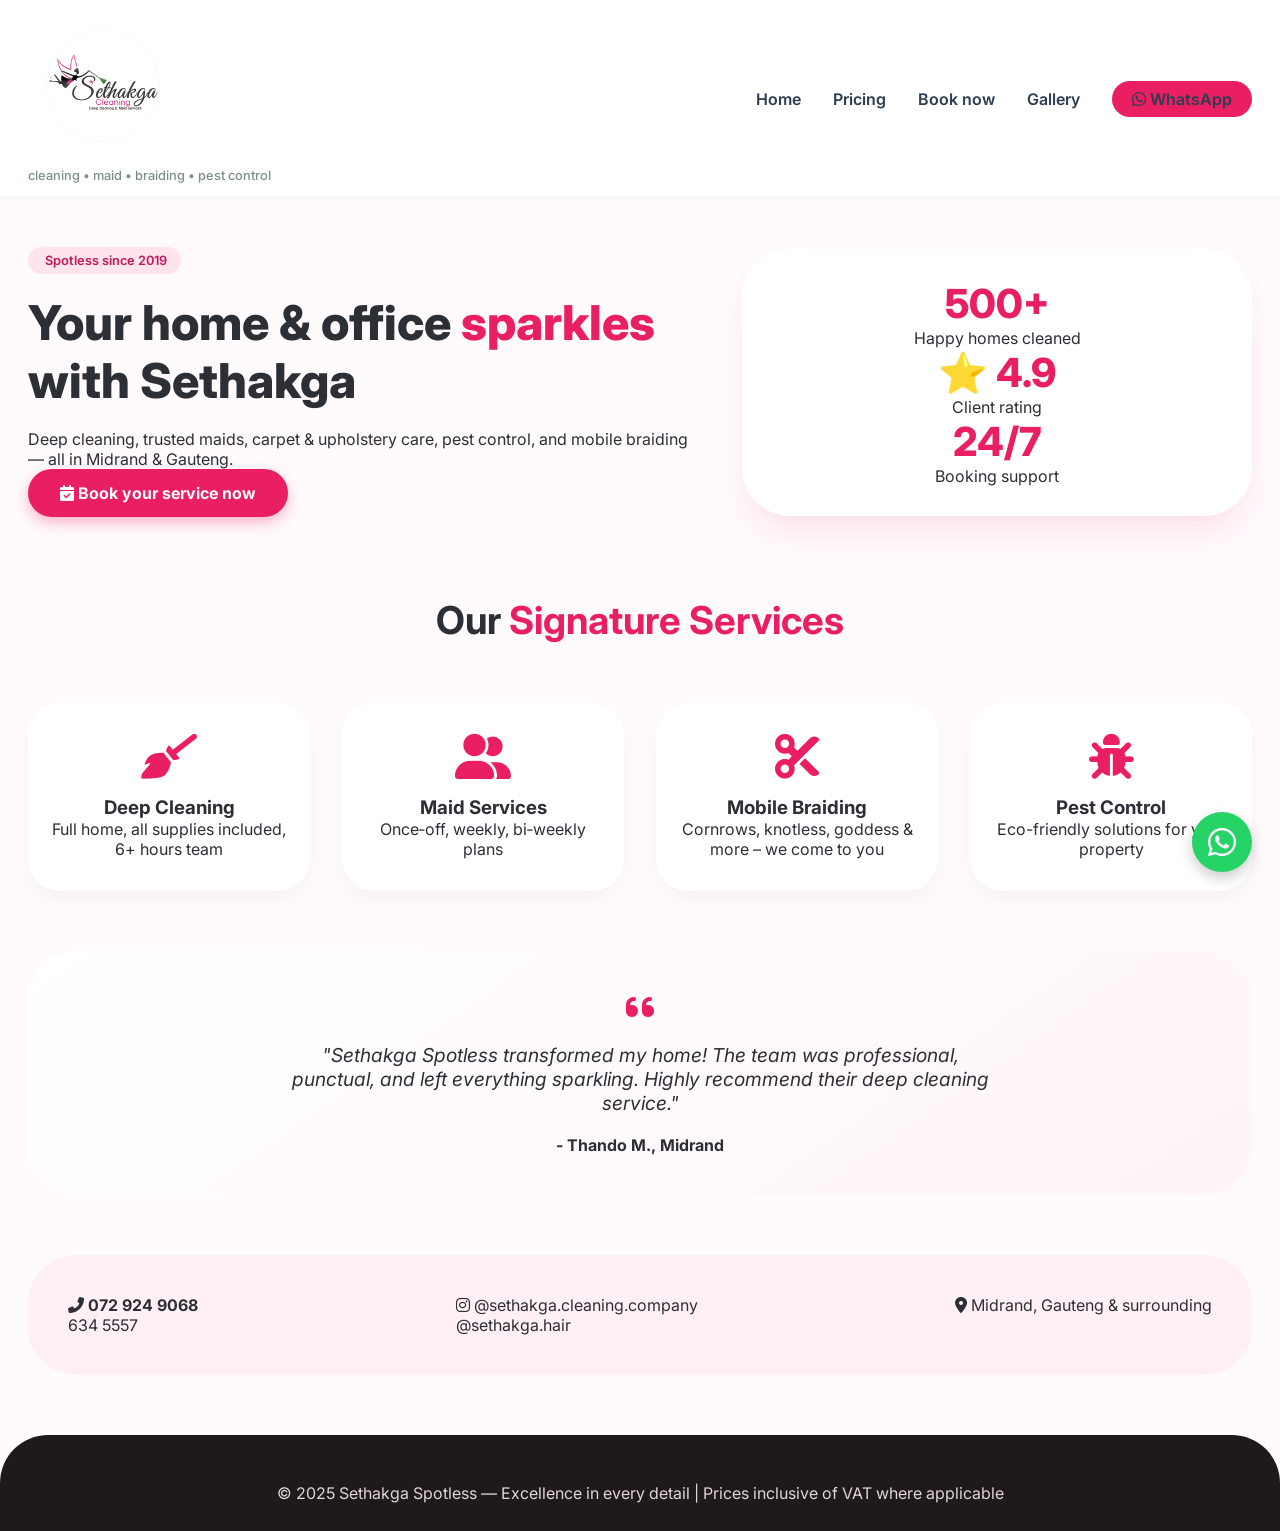
<file: index.html>
<!DOCTYPE html>
<html lang="en">
<head>
  <meta charset="UTF-8">
  <meta name="viewport" content="width=device-width, initial-scale=1.0, viewport-fit=cover">
  <title>Sethakga Spotless | Home - Smart Cleaning & Braiding</title>
  <!-- Google Fonts + Font Awesome -->
  <link href="https://fonts.googleapis.com/css2?family=Inter:opsz,wght@14..32,300;14..32,400;14..32,500;14..32,600;14..32,700;14..32,800&display=swap" rel="stylesheet">
  <link rel="stylesheet" href="https://cdnjs.cloudflare.com/ajax/libs/font-awesome/6.0.0-beta3/css/all.min.css">
  <link rel="stylesheet" href="shared.css">
  <style>
    /* Home page specific styles */
    .hero {
      display: flex;
      flex-wrap: wrap;
      align-items: center;
      justify-content: space-between;
      padding: 50px 0 40px;
      gap: 40px;
    }
    .hero-text {
      flex: 1.2;
    }
    .hero-text .badge {
      background: var(--pink-light);
      color: var(--pink-dark);
      padding: 6px 14px;
      border-radius: 60px;
      font-size: 0.8rem;
      font-weight: 600;
      display: inline-block;
      margin-bottom: 20px;
    }
    .hero-text h1 {
      font-size: 3rem;
      font-weight: 800;
      line-height: 1.2;
      margin-bottom: 20px;
    }
    .hero-text h1 span {
      color: var(--pink-primary);
    }
    .btn-primary {
      background: var(--pink-primary);
      color: white;
      border: none;
      padding: 14px 32px;
      border-radius: 50px;
      font-weight: 700;
      font-size: 1rem;
      cursor: pointer;
      transition: all 0.2s ease;
      box-shadow: 0 6px 14px rgba(233, 30, 99, 0.3);
      display: inline-block;
      text-decoration: none;
    }
    .btn-primary:hover {
      background: var(--pink-dark);
      transform: translateY(-3px);
    }
    .hero-stats {
      flex: 0.8;
      background: white;
      border-radius: 48px;
      padding: 30px;
      box-shadow: var(--shadow-md);
      text-align: center;
    }
    .stat-number {
      font-size: 2.5rem;
      font-weight: 800;
      color: var(--pink-primary);
    }
    .services-grid {
      display: grid;
      grid-template-columns: repeat(auto-fit, minmax(280px, 1fr));
      gap: 32px;
      margin: 60px 0;
    }
    .service-card {
      background: white;
      border-radius: 32px;
      padding: 32px 24px;
      text-align: center;
      box-shadow: var(--shadow-sm);
      transition: transform 0.2s;
    }
    .service-card:hover {
      transform: translateY(-5px);
    }
    .service-card i {
      font-size: 2.8rem;
      color: var(--pink-primary);
      margin-bottom: 16px;
    }
    .testimonial {
      background: linear-gradient(145deg, #ffffff, #fff5f8);
      border-radius: 48px;
      padding: 40px;
      margin: 60px 0;
      text-align: center;
    }
    .testimonial p {
      font-size: 1.2rem;
      font-style: italic;
      max-width: 700px;
      margin: 20px auto;
    }
    @media (max-width: 700px) {
      .hero-text h1 { font-size: 2rem; }
    }
  </style>
</head>
<body>
  <!-- Shared Header (injected via JS) -->
  <div id="main-header"></div>

  <main>
    <div class="container">
      <div class="hero">
        <div class="hero-text">
          <div class="badge"><i class="fas fa-sparkle"></i> Spotless since 2019</div>
          <h1>Your home & office <span>sparkles</span> with Sethakga</h1>
          <p>Deep cleaning, trusted maids, carpet & upholstery care, pest control, and mobile braiding — all in Midrand & Gauteng.</p>
          <a href="booking.html" class="btn-primary"><i class="fas fa-calendar-check"></i> Book your service now</a>
        </div>
        <div class="hero-stats">
          <div class="stat-item"><div class="stat-number">500+</div><p>Happy homes cleaned</p></div>
          <div class="stat-item"><div class="stat-number">⭐ 4.9</div><p>Client rating</p></div>
          <div class="stat-item"><div class="stat-number">24/7</div><p>Booking support</p></div>
        </div>
      </div>
    </div>

    <div class="container">
      <h2 style="text-align:center; font-size:2.4rem; margin-top:40px;">Our <span style="color:#e91e63;">Signature Services</span></h2>
      <div class="services-grid">
        <div class="service-card"><i class="fas fa-broom"></i><h3>Deep Cleaning</h3><p>Full home, all supplies included, 6+ hours team</p></div>
        <div class="service-card"><i class="fas fa-user-friends"></i><h3>Maid Services</h3><p>Once‑off, weekly, bi‑weekly plans</p></div>
        <div class="service-card"><i class="fas fa-cut"></i><h3>Mobile Braiding</h3><p>Cornrows, knotless, goddess & more – we come to you</p></div>
        <div class="service-card"><i class="fas fa-bug"></i><h3>Pest Control</h3><p>Eco-friendly solutions for your property</p></div>
      </div>
    </div>

    <div class="container">
      <div class="testimonial">
        <i class="fas fa-quote-left" style="font-size:2rem; color:#e91e63;"></i>
        <p>"Sethakga Spotless transformed my home! The team was professional, punctual, and left everything sparkling. Highly recommend their deep cleaning service."</p>
        <h4>- Thando M., Midrand</h4>
      </div>
    </div>

    <div class="container" id="contact">
      <div style="background:#fff0f5; border-radius:48px; padding:40px; margin:40px 0; display:flex; flex-wrap:wrap; justify-content:space-between;">
        <div><i class="fas fa-phone-alt"></i> <strong>072 924 9068</strong><br>634 5557</div>
        <div><i class="fab fa-instagram"></i> @sethakga.cleaning.company<br>@sethakga.hair</div>
        <div><i class="fas fa-map-marker-alt"></i> Midrand, Gauteng & surrounding</div>
      </div>
    </div>
  </main>

  <footer>
    <div class="container">
      <div>© 2025 Sethakga Spotless — Excellence in every detail | Prices inclusive of VAT where applicable</div>
    </div>
  </footer>

  <a href="https://wa.me/27729249068?text=Hi%20Sethakga!" class="whatsapp-float" target="_blank"><i class="fab fa-whatsapp"></i></a>

  <script src="shared.js"></script>
  <script>
    // Load header and footer
    fetch('shared-header.html')
      .then(res => res.text())
      .then(data => document.getElementById('main-header').innerHTML = data)
      .catch(() => document.getElementById('main-header').innerHTML = '<nav class="nav-container container"><div class="logo"><h1>Sethakga Spotless</h1><span>cleaning • maid • braiding • pest control</span></div><ul class="nav-links"><li><a href="index.html">Home</a></li><li><a href="pricing.html">Pricing</a></li><li><a href="booking.html">Book now</a></li><li><a href="gallery.html">Gallery</a></li><li><a href="https://wa.me/27729249068" target="_blank" class="btn-cta"><i class="fab fa-whatsapp"></i> WhatsApp</a></li></ul></nav>');
  </script>
</body>
</html>
</file>
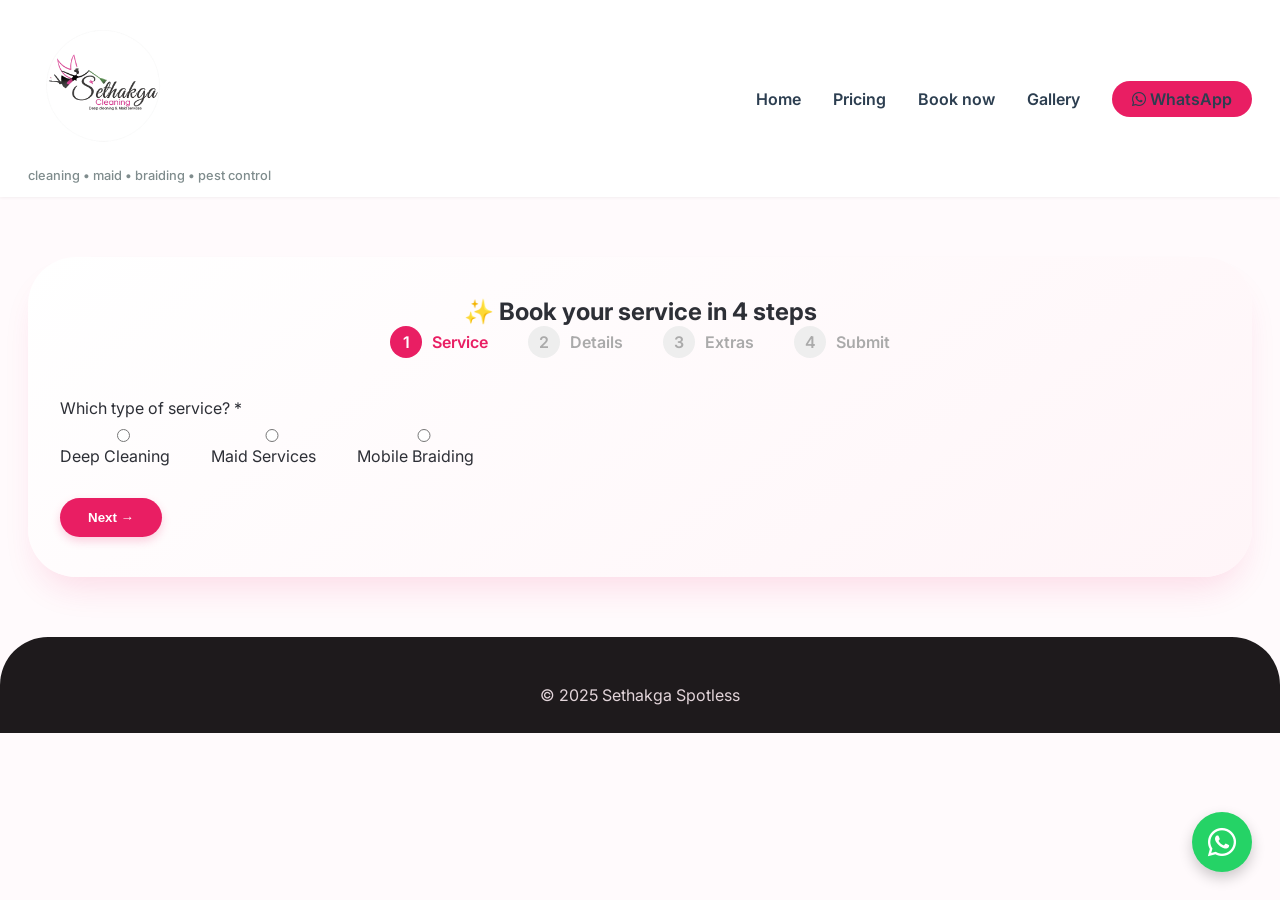
<file: booking.html>
<!DOCTYPE html>
<html lang="en">
<head>
  <meta charset="UTF-8">
  <meta name="viewport" content="width=device-width, initial-scale=1.0, viewport-fit=cover">
  <title>Sethakga Spotless | Smart Booking Wizard</title>
  <link href="https://fonts.googleapis.com/css2?family=Inter:opsz,wght@14..32,300;400;500;600;700;800&display=swap" rel="stylesheet">
  <link rel="stylesheet" href="https://cdnjs.cloudflare.com/ajax/libs/font-awesome/6.0.0-beta3/css/all.min.css">
  <link rel="stylesheet" href="shared.css">
  <style>
    .wizard-container {
      background: linear-gradient(145deg, #ffffff, #fff5f8);
      border-radius: 48px;
      padding: 40px 32px;
      margin: 60px 0;
      box-shadow: var(--shadow-md);
    }
    .step-indicator { display: flex; justify-content: center; gap: 40px; margin-bottom: 40px; flex-wrap: wrap; }
    .step { display: flex; align-items: center; gap: 10px; font-weight: 600; color: #aaa; }
    .step.active { color: var(--pink-primary); }
    .step .circle { width: 32px; height: 32px; background: #eee; border-radius: 50%; display: inline-flex; align-items: center; justify-content: center; }
    .step.active .circle { background: var(--pink-primary); color: white; }
    .form-step { display: none; animation: fadeIn 0.3s ease; }
    .form-step.active-step { display: block; }
    @keyframes fadeIn { from { opacity: 0; transform: translateY(10px);} to { opacity: 1; transform: translateY(0);} }
    .form-group { margin-bottom: 24px; }
    .radio-group { display: flex; gap: 24px; flex-wrap: wrap; margin-top: 8px; }
    input, select, textarea { width: 100%; padding: 14px 18px; border-radius: 28px; border: 1px solid #ffcddf; font-family: inherit; }
    .btn-nav { display: flex; justify-content: space-between; margin-top: 32px; }
    .pricing-note { background: var(--pink-light); border-radius: 60px; padding: 10px 20px; text-align: center; width: 100%; }
  </style>
</head>
<body>
  <div id="main-header"></div>
  <div class="container" id="wizard">
    <div class="wizard-container">
      <h2 style="text-align:center;">✨ Book your service in 4 steps</h2>
      <div class="step-indicator">
        <div class="step active" data-step="1"><span class="circle">1</span> Service</div>
        <div class="step" data-step="2"><span class="circle">2</span> Details</div>
        <div class="step" data-step="3"><span class="circle">3</span> Extras</div>
        <div class="step" data-step="4"><span class="circle">4</span> Submit</div>
      </div>
      <form id="wizardForm">
        <div class="form-step active-step" id="step1">
          <div class="form-group"><label>Which type of service? *</label><div class="radio-group"><label><input type="radio" name="serviceType" value="deep_cleaning" required> Deep Cleaning</label><label><input type="radio" name="serviceType" value="maid_services"> Maid Services</label><label><input type="radio" name="serviceType" value="braiding"> Mobile Braiding</label></div></div>
          <div class="btn-nav"><button type="button" class="btn-primary" id="nextStep1">Next →</button></div>
        </div>
        <div class="form-step" id="step2"><div id="dynamicFields"></div><div class="btn-nav"><button type="button" class="btn-outline" id="prevStep2">← Back</button><button type="button" class="btn-primary" id="nextStep2">Next →</button></div></div>
        <div class="form-step" id="step3">
          <div class="form-group"><label>Pest Control?</label><select id="pestControl"><option value="">Select</option><option value="Yes – include quote">Yes – include quote</option><option value="No">No</option></select></div>
          <div class="form-group"><label>Carpets, couches, curtains?</label><textarea id="extras" rows="2" placeholder="e.g., 2x 3-seater couches, 1x carpet"></textarea></div>
          <div class="form-group"><label>Preferred date *</label><input type="date" id="serviceDate" required></div>
          <div class="btn-nav"><button type="button" class="btn-outline" id="prevStep3">← Back</button><button type="button" class="btn-primary" id="nextStep3">Next →</button></div>
        </div>
        <div class="form-step" id="step4">
          <div class="form-group"><label>Billing responsible?</label><div class="radio-group"><label><input type="radio" name="billing" value="Yes" required> Yes</label><label><input type="radio" name="billing" value="No"> No</label></div></div>
          <div class="form-group"><label><input type="checkbox" id="consentCheck" required> I agree to The Sethakga Group service terms.</label></div>
          <div class="btn-nav"><button type="button" class="btn-outline" id="prevStep4">← Back</button><button type="submit" class="btn-primary">📋 Send request</button></div>
        </div>
      </form>
    </div>
  </div>
  <div id="loadingOverlay" class="loading-overlay"><div class="loader"></div><div class="bubbles"><div class="bubble"></div><div class="bubble"></div><div class="bubble"></div></div><div class="loading-text">Preparing your sparkling quote ✨</div></div>
  <footer><div class="container">© 2025 Sethakga Spotless</div></footer>
  <a href="https://wa.me/27729249068?text=Hi%20Sethakga!" class="whatsapp-float" target="_blank"><i class="fab fa-whatsapp"></i></a>
  <script src="shared.js"></script>
  <script>
    fetch('shared-header.html').then(res=>res.text()).then(data=>document.getElementById('main-header').innerHTML=data);
    // Wizard logic (same as original but simplified)
    let currentStep=1, selectedService=null;
    const serviceFields={deep_cleaning:`<div class="form-group"><label>Property condition*</label><select id="propertyCondition" required><option>Occupied</option><option>Post construction</option></select></div><div class="form-group"><label>Bedrooms *</label><input type="number" id="bedrooms" required></div><div class="pricing-note">Deep Cleaning from R1500+</div>`,maid_services:`<div class="form-group"><label>Bedrooms *</label><input type="number" id="bedroomsMaid" required></div><div class="form-group"><label>Property type</label><select id="propertyTypeMaid"><option>Stand-alone house</option><option>Apartment</option></select></div>`,braiding:`<div class="form-group"><label>Hairstyle*</label><select id="hairstyle" required><option>Cornrows</option><option>Knotless</option><option>Box braids</option></select></div><div class="form-group"><label>Address*</label><input id="braidingAddress" required></div>`};
    function showStep(step){document.querySelectorAll('.form-step').forEach((s,i)=>s.classList.toggle('active-step',i+1===step));document.querySelectorAll('.step').forEach((s,i)=>s.classList.toggle('active',i+1===step));currentStep=step;}
    document.getElementById('nextStep1').onclick=()=>{let r=document.querySelector('input[name="serviceType"]:checked');if(!r){alert('Select service');return;}selectedService=r.value;document.getElementById('dynamicFields').innerHTML=serviceFields[selectedService]||'';showStep(2);};
    document.getElementById('prevStep2').onclick=()=>showStep(1);
    document.getElementById('nextStep2').onclick=()=>{if((selectedService==='deep_cleaning'&&!document.getElementById('bedrooms')?.value)||(selectedService==='maid_services'&&!document.getElementById('bedroomsMaid')?.value)||(selectedService==='braiding'&&!document.getElementById('braidingAddress')?.value)){alert('Fill required fields');return;}showStep(3);};
    document.getElementById('prevStep3').onclick=()=>showStep(2);document.getElementById('nextStep3').onclick=()=>{if(!document.getElementById('serviceDate').value){alert('Pick date');return;}showStep(4);};document.getElementById('prevStep4').onclick=()=>showStep(3);
    document.getElementById('wizardForm').onsubmit=async(e)=>{e.preventDefault();if(!document.getElementById('consentCheck').checked){alert('Agree to terms');return;}let msg="📋 Sethakga Request\nService: "+selectedService+"\nDate: "+document.getElementById('serviceDate').value+"\nExtras: "+document.getElementById('extras').value;document.getElementById('loadingOverlay').style.display='flex';setTimeout(()=>{window.open(`https://wa.me/27729249068?text=${encodeURIComponent(msg)}`,'_blank');document.getElementById('loadingOverlay').style.display='none';alert('Sent! Sethakga will reply.');},1500);};
  </script>
</body>
</html>
</file>
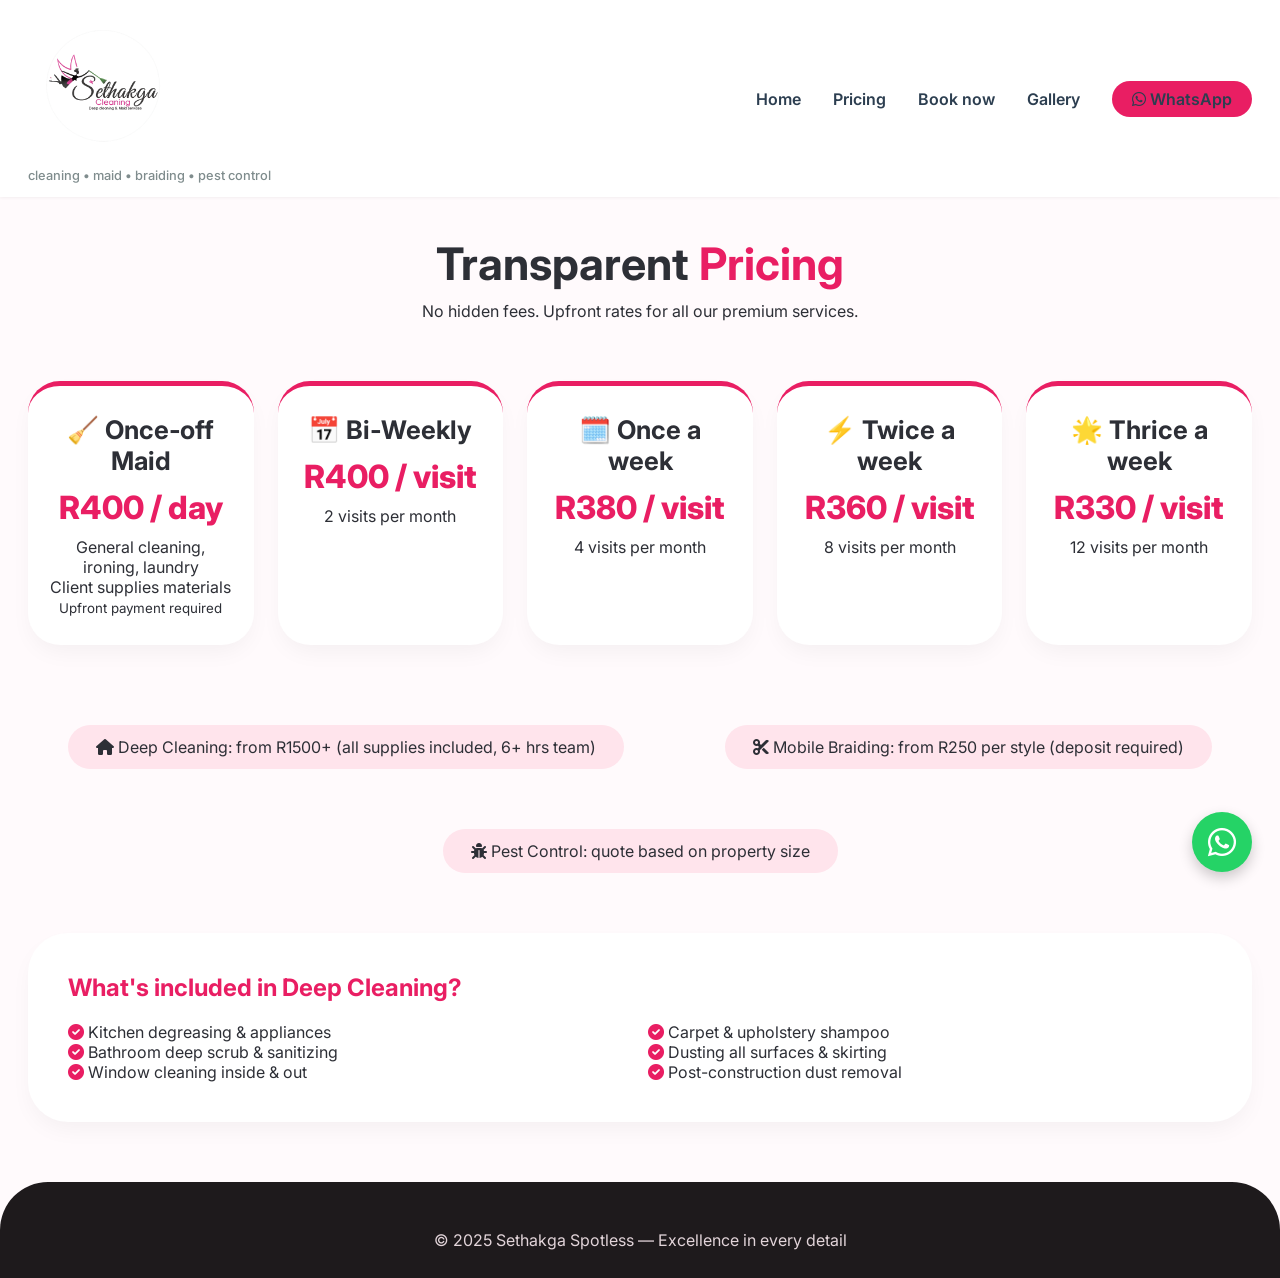
<file: Pricing.html>
<!DOCTYPE html>
<html lang="en">
<head>
  <meta charset="UTF-8">
  <meta name="viewport" content="width=device-width, initial-scale=1.0, viewport-fit=cover">
  <title>Sethakga Spotless | Pricing - Transparent Rates</title>
  <link href="https://fonts.googleapis.com/css2?family=Inter:opsz,wght@14..32,300;400;500;600;700;800&display=swap" rel="stylesheet">
  <link rel="stylesheet" href="https://cdnjs.cloudflare.com/ajax/libs/font-awesome/6.0.0-beta3/css/all.min.css">
  <link rel="stylesheet" href="shared.css">
  <style>
    .pricing-grid {
      display: flex;
      flex-wrap: wrap;
      gap: 24px;
      justify-content: center;
      margin: 60px 0;
    }
    .price-card {
      background: white;
      border-radius: 32px;
      padding: 28px 20px;
      flex: 1;
      min-width: 220px;
      box-shadow: var(--shadow-sm);
      text-align: center;
      border-top: 5px solid var(--pink-primary);
      transition: transform 0.2s;
    }
    .price-card:hover { transform: translateY(-8px); }
    .price-card h3 { font-size: 1.6rem; margin-bottom: 12px; }
    .price-card .price { font-size: 2rem; font-weight: 800; color: var(--pink-primary); margin: 10px 0; }
    .pricing-note {
      background: var(--pink-light);
      border-radius: 60px;
      padding: 12px 28px;
      margin: 20px auto;
      display: inline-block;
      width: auto;
    }
    .info-section {
      background: white;
      border-radius: 40px;
      padding: 40px;
      margin: 40px 0;
      box-shadow: var(--shadow-sm);
    }
  </style>
</head>
<body>
  <div id="main-header"></div>
  <main class="container">
    <h1 style="font-size: 2.8rem; text-align:center; margin-top: 40px;">Transparent <span style="color:#e91e63;">Pricing</span></h1>
    <p style="text-align:center; max-width:700px; margin:10px auto;">No hidden fees. Upfront rates for all our premium services.</p>
    
    <div class="pricing-grid">
      <div class="price-card"><h3>🧹 Once‑off Maid</h3><div class="price">R400 / day</div><p>General cleaning, ironing, laundry<br>Client supplies materials</p><small>Upfront payment required</small></div>
      <div class="price-card"><h3>📅 Bi‑Weekly</h3><div class="price">R400 / visit</div><p>2 visits per month</p></div>
      <div class="price-card"><h3>🗓️ Once a week</h3><div class="price">R380 / visit</div><p>4 visits per month</p></div>
      <div class="price-card"><h3>⚡ Twice a week</h3><div class="price">R360 / visit</div><p>8 visits per month</p></div>
      <div class="price-card"><h3>🌟 Thrice a week</h3><div class="price">R330 / visit</div><p>12 visits per month</p></div>
    </div>

    <div style="display: flex; justify-content: center; gap: 20px; flex-wrap: wrap;">
      <div class="pricing-note"><i class="fas fa-home"></i> Deep Cleaning: from R1500+ (all supplies included, 6+ hrs team)</div>
      <div class="pricing-note"><i class="fas fa-cut"></i> Mobile Braiding: from R250 per style (deposit required)</div>
      <div class="pricing-note"><i class="fas fa-bug"></i> Pest Control: quote based on property size</div>
    </div>

    <div class="info-section">
      <h2 style="color: #e91e63;">What's included in Deep Cleaning?</h2>
      <ul style="columns: 2; list-style: none; margin-top: 20px;">
        <li><i class="fas fa-check-circle" style="color:#e91e63;"></i> Kitchen degreasing & appliances</li>
        <li><i class="fas fa-check-circle" style="color:#e91e63;"></i> Bathroom deep scrub & sanitizing</li>
        <li><i class="fas fa-check-circle" style="color:#e91e63;"></i> Window cleaning inside & out</li>
        <li><i class="fas fa-check-circle" style="color:#e91e63;"></i> Carpet & upholstery shampoo</li>
        <li><i class="fas fa-check-circle" style="color:#e91e63;"></i> Dusting all surfaces & skirting</li>
        <li><i class="fas fa-check-circle" style="color:#e91e63;"></i> Post-construction dust removal</li>
      </ul>
    </div>
  </main>
  <footer><div class="container">© 2025 Sethakga Spotless — Excellence in every detail</div></footer>
  <a href="https://wa.me/27729249068?text=Hi%20Sethakga!" class="whatsapp-float" target="_blank"><i class="fab fa-whatsapp"></i></a>
  <script src="shared.js"></script>
  <script>fetch('shared-header.html').then(res=>res.text()).then(data=>document.getElementById('main-header').innerHTML=data);</script>
</body>
</html>
</file>
<file: shared.css>
:root {
  --pink-primary: #e91e63;
  --pink-soft: #ff80ab;
  --pink-light: #ffe4ec;
  --pink-dark: #c2185b;
  --shadow-sm: 0 10px 25px -5px rgba(0, 0, 0, 0.05);
  --shadow-md: 0 20px 35px -12px rgba(233, 30, 99, 0.15);
}
* { margin: 0; padding: 0; box-sizing: border-box; }
body { font-family: 'Inter', sans-serif; background-color: #fffafc; color: #2d2f36; scroll-behavior: smooth; }
.container { max-width: 1280px; margin: 0 auto; padding: 0 28px; }
nav { background: rgba(255,255,255,0.96); backdrop-filter: blur(8px); position: sticky; top: 0; z-index: 100; padding: 14px 0; box-shadow: 0 1px 3px rgba(0,0,0,0.05); }
.nav-container { display: flex; justify-content: space-between; align-items: center; flex-wrap: wrap; gap: 20px; }
.logo h1 { font-size: 1.8rem; font-weight: 800; background: linear-gradient(135deg, #e91e63, #ff6b8b); -webkit-background-clip: text; background-clip: text; color: transparent; }
.logo span { font-size: 0.8rem; font-weight: 500; color: #7f8c8d; display: block; }
.nav-links { display: flex; gap: 2rem; list-style: none; align-items: center; flex-wrap: wrap; }
.nav-links a { text-decoration: none; font-weight: 600; color: #2c3e50; transition: 0.2s; }
.nav-links a:hover { color: var(--pink-primary); }
.btn-cta { background: var(--pink-primary); color: white; padding: 8px 20px; border-radius: 40px; font-weight: 600; }
.btn-primary { background: var(--pink-primary); color: white; border: none; padding: 12px 28px; border-radius: 50px; font-weight: 700; cursor: pointer; transition: 0.2s; box-shadow: 0 4px 10px rgba(233,30,99,0.2); text-decoration: none; display: inline-block; }
.btn-outline { background: transparent; border: 2px solid var(--pink-primary); padding: 10px 24px; border-radius: 50px; font-weight: 700; color: var(--pink-primary); cursor: pointer; }
footer { background: #1e1a1c; color: #e2d4d9; padding: 48px 0 28px; border-radius: 48px 48px 0 0; margin-top: 60px; text-align: center; }
.whatsapp-float { position: fixed; bottom: 28px; right: 28px; background: #25d366; width: 60px; height: 60px; border-radius: 50%; display: flex; align-items: center; justify-content: center; font-size: 2rem; color: white; box-shadow: 0 6px 14px rgba(0,0,0,0.2); z-index: 99; text-decoration: none; }
.loading-overlay { position: fixed; top:0; left:0; width:100%; height:100%; background: rgba(255,245,248,0.98); backdrop-filter: blur(8px); z-index: 2000; display: none; justify-content: center; align-items: center; flex-direction: column; gap: 20px; }
.loader { width: 80px; height: 80px; border: 8px solid #ffe0e8; border-top: 8px solid var(--pink-primary); border-radius: 50%; animation: spin 1s linear infinite; }
.bubbles { display: flex; gap: 12px; }
.bubble { width: 12px; height: 12px; background: var(--pink-soft); border-radius: 50%; animation: bounce 0.6s infinite alternate; }
@keyframes spin { 0% { transform: rotate(0deg); } 100% { transform: rotate(360deg); } }
@keyframes bounce { from { transform: translateY(0); } to { transform: translateY(-15px); } }
@media (max-width: 700px) { .nav-links { gap: 1rem; } .container { padding: 0 20px; } }
</file>
